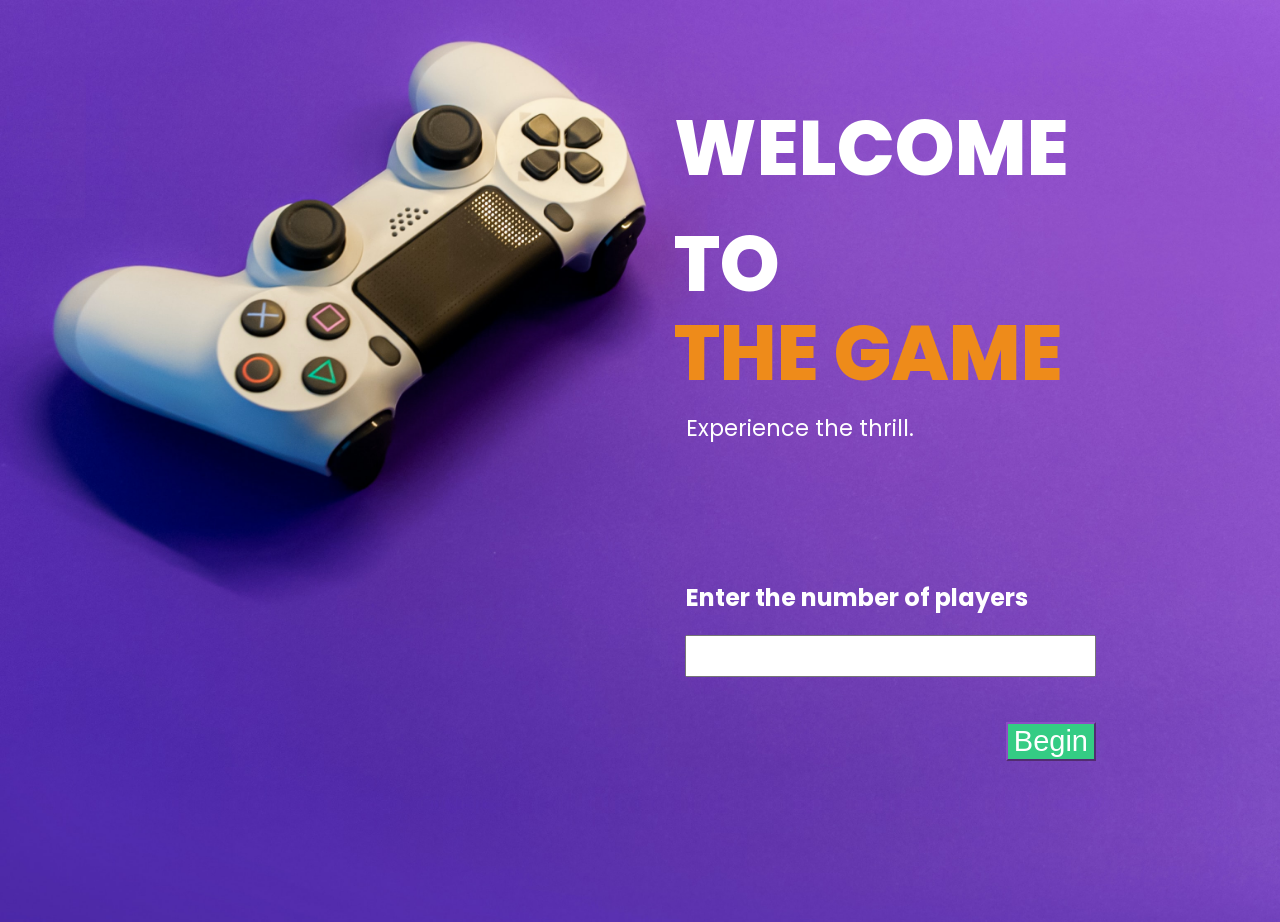
<file: index.html>
<!DOCTYPE html>
<html lang="en">
<head>
    <meta charset="UTF-8">
    <meta http-equiv="X-UA-Compatible" content="IE=edge">
    <meta name="viewport" content="width=device-width, initial-scale=1.0">
    <link rel="shortcut icon" type="image/png" href="images/favicon.png">
    <title>Russian Roulette</title>
    <link rel="stylesheet" href="style.css">
    <link rel="preconnect" href="https://fonts.googleapis.com">
<link rel="preconnect" href="https://fonts.gstatic.com" crossorigin>
<link href="https://fonts.googleapis.com/css2?family=Poppins:wght@500&display=swap" rel="stylesheet">
</head>
<body>
    <div class="content">
        <div class="welcome">WELCOME TO</div>
        <div class = "inline">THE GAME</div>
        <div class="subheading">Experience the thrill.</div>
        <h2 class="query">Enter the number of players</h2>
        <input class="player-num" type="text">
        <button class="begin-btn">Begin</button>
        <input class="player-name" type="text">
        <button class="next-btn">next</button>
        <script src="./script.js"></script>
    </div>
</body>
</html>
</file>
<file: style.css>
body{
    background-image: url(images/backgroundImage.jpg);
    background-size: 125%;
    background-repeat: no-repeat;
}
.inline{
    color: #EE8B1A;
    text-align: left;
    flex-wrap: wrap;
    font-size: 4.8rem;
    font-weight: 800;
    width: 33vw;
    font-family: 'Poppins';
    margin-top: -3vh;
}
.welcome{
    color: white;
    text-align: left;
    flex-wrap: wrap;
    font-size: 4.8rem;
    font-weight: 800;
    width: 33vw;
    font-family: 'Poppins';
}
.content{
    display: flex;
    height: fit-content;
    min-height: 59vh;
    width: 85vw;
    justify-content:center;
    align-items: flex-end;
    flex-direction: column;
    margin-top: 10vh;
}
.subheading{
    color: white;
    width: 32vw;
    font-family: 'poppins';
    font-size: 1.4rem;
}
.query{
    color: white;
    width: 32vw;
    font-family: 'poppins';
    margin-top: 15vh;
}
.player-num{
    width: 31.5vw;
    height: 4vh;
}
.begin-btn{
    background-color: #34CC84;
    color: white;
    border-color: #8D4DC5;
    margin-top: 5vh;
    font-size: 29px;
    margin-bottom: 3vh;
}
.next-btn{
    background-color: #34CC84;
    color: white;
    border-color: #8D4DC5;
    margin-top: 5vh;
    font-size: 29px;
}
.player-name{
    width: 31.5vw;
    height: 4vh;
}
.hide{
    visibility: hidden;
}
</file>
